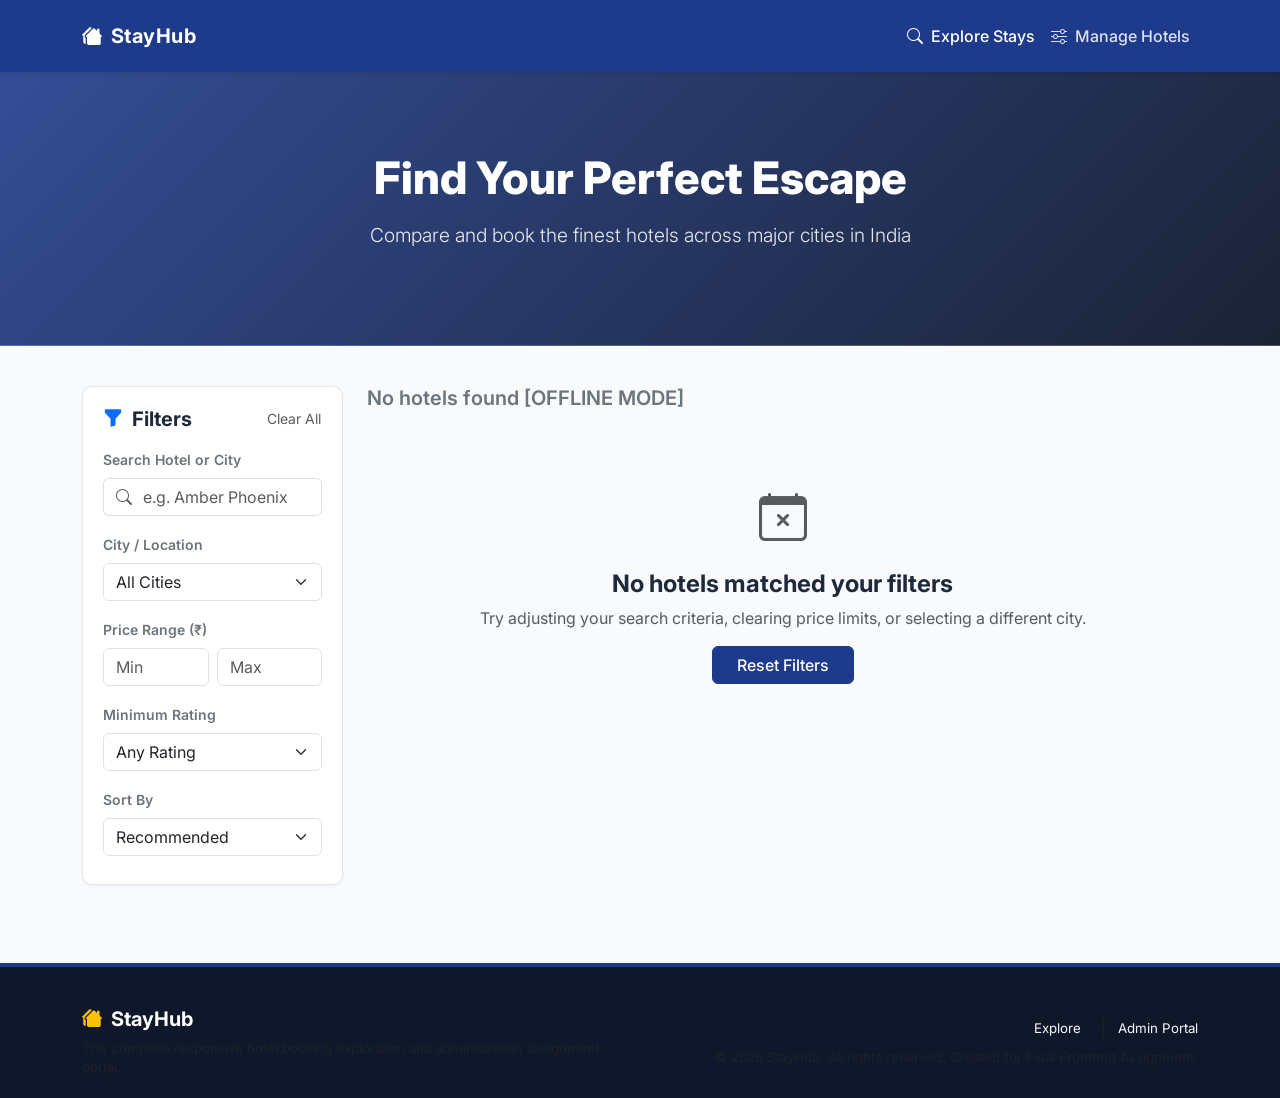
<file: index.html>
<!DOCTYPE html>
<html lang="en">
<head>
  <meta charset="UTF-8">
  <meta name="viewport" content="width=device-width, initial-scale=1.0">
  <title>StayHub - Find Your Perfect Escape</title>
  
  <!-- Fonts -->
  <link rel="preconnect" href="https://fonts.googleapis.com">
  <link rel="preconnect" href="https://fonts.gstatic.com" crossorigin>
  <link href="https://fonts.googleapis.com/css2?family=Inter:wght@300;400;500;600;700;800&display=swap" rel="stylesheet">

  <!-- Bootstrap 5 CSS -->
  <link href="https://cdn.jsdelivr.net/npm/bootstrap@5.3.3/dist/css/bootstrap.min.css" rel="stylesheet">
  
  <!-- Bootstrap Icons -->
  <link href="https://cdn.jsdelivr.net/npm/bootstrap-icons@1.11.3/font/bootstrap-icons.css" rel="stylesheet">
  
  <!-- Custom CSS -->
  <link href="css/style.css" rel="stylesheet">
</head>
<body>

  <!-- Header / Navigation -->
  <nav class="navbar navbar-expand-lg navbar-dark navbar-custom py-3">
    <div class="container">
      <a class="navbar-brand" href="index.html" id="nav-brand">
        <i class="bi bi-houses-fill"></i> StayHub
      </a>
      <button class="navbar-toggler" type="button" data-bs-toggle="collapse" data-bs-target="#navbarContent" aria-controls="navbarContent" aria-expanded="false" aria-label="Toggle navigation">
        <span class="navbar-toggler-icon"></span>
      </button>
      <div class="collapse navbar-collapse" id="navbarContent">
        <ul class="navbar-nav ms-auto mb-2 mb-lg-0">
          <li class="nav-item">
            <a class="nav-link active" aria-current="page" href="index.html" id="nav-explore">
              <i class="bi bi-search me-1"></i> Explore Stays
            </a>
          </li>
          <li class="nav-item">
            <a class="nav-link" href="manage.html" id="nav-manage">
              <i class="bi bi-sliders me-1"></i> Manage Hotels
            </a>
          </li>
        </ul>
      </div>
    </div>
  </nav>

  <!-- Main Content -->
  <main class="pb-5">
    
    <!-- Hero Banner -->
    <header class="hero-banner text-center">
      <div class="container">
        <h1 class="display-4">Find Your Perfect Escape</h1>
        <p class="lead">Compare and book the finest hotels across major cities in India</p>
      </div>
    </header>

    <div class="container">
      <div class="row">
        
        <!-- Filters Sidebar / Panel -->
        <section class="col-lg-3">
          <div class="filter-panel">
            <div class="d-flex justify-content-between align-items-center mb-3">
              <h5 class="m-0 fw-bold"><i class="bi bi-funnel-fill me-1 text-primary"></i> Filters</h5>
              <button class="btn btn-sm btn-link text-decoration-none p-0 text-muted" id="btn-clear-filters">
                Clear All
              </button>
            </div>
            
            <form id="filter-form">
              <!-- Search query -->
              <div class="mb-3">
                <label for="filter-search" class="form-label small fw-semibold text-secondary">Search Hotel or City</label>
                <div class="input-group">
                  <span class="input-group-text bg-white border-end-0 text-muted"><i class="bi bi-search"></i></span>
                  <input type="text" class="form-control border-start-0 ps-0" id="filter-search" placeholder="e.g. Amber Phoenix">
                </div>
              </div>

              <!-- City location -->
              <div class="mb-3">
                <label for="filter-location" class="form-label small fw-semibold text-secondary">City / Location</label>
                <select class="form-select" id="filter-location">
                  <option value="">All Cities</option>
                  <option value="Ahmedabad">Ahmedabad</option>
                  <option value="Bengaluru">Bengaluru</option>
                  <option value="Chennai">Chennai</option>
                  <option value="Delhi">Delhi</option>
                  <option value="Goa">Goa</option>
                  <option value="Gurgaon">Gurgaon</option>
                  <option value="Hyderabad">Hyderabad</option>
                  <option value="Jaipur">Jaipur</option>
                  <option value="Kolkata">Kolkata</option>
                  <option value="Mumbai">Mumbai</option>
                  <option value="Noida">Noida</option>
                  <option value="Pune">Pune</option>
                </select>
              </div>

              <!-- Price range -->
              <div class="mb-3">
                <label class="form-label small fw-semibold text-secondary">Price Range (₹)</label>
                <div class="row g-2">
                  <div class="col-6">
                    <input type="number" class="form-control" id="filter-min-price" placeholder="Min" min="0">
                  </div>
                  <div class="col-6">
                    <input type="number" class="form-control" id="filter-max-price" placeholder="Max" min="0">
                  </div>
                </div>
              </div>

              <!-- Minimum Rating -->
              <div class="mb-3">
                <label for="filter-rating" class="form-label small fw-semibold text-secondary">Minimum Rating</label>
                <select class="form-select" id="filter-rating">
                  <option value="">Any Rating</option>
                  <option value="4.5">★ 4.5 & Above</option>
                  <option value="4.0">★ 4.0 & Above</option>
                  <option value="3.5">★ 3.5 & Above</option>
                  <option value="3.0">★ 3.0 & Above</option>
                </select>
              </div>

              <!-- Sort By -->
              <div class="mb-2">
                <label for="filter-sort" class="form-label small fw-semibold text-secondary">Sort By</label>
                <select class="form-select" id="filter-sort">
                  <option value="">Recommended</option>
                  <option value="price">Price: Low to High</option>
                  <option value="-price">Price: High to Low</option>
                  <option value="-rating">Rating: High to Low</option>
                </select>
              </div>
            </form>
          </div>
        </section>

        <!-- Listings Grid -->
        <section class="col-lg-9">
          <!-- Stats header -->
          <div class="d-flex justify-content-between align-items-center mb-4">
            <h5 class="fw-semibold text-secondary m-0" id="results-count">Loading hotels...</h5>
          </div>

          <!-- Loading Indicator -->
          <div id="loading-spinner" class="text-center py-5">
            <div class="spinner-border text-primary" role="status" style="width: 3rem; height: 3rem;">
              <span class="visually-hidden">Loading...</span>
            </div>
            <p class="text-muted mt-3">Fetching stays from the servers...</p>
          </div>

          <!-- Error Alert -->
          <div id="error-alert" class="alert alert-danger d-none" role="alert">
            <i class="bi bi-exclamation-triangle-fill me-2"></i> Failed to connect to the hotel API. Please try again.
          </div>

          <!-- Grid Container -->
          <div class="row g-4" id="hotels-grid">
            <!-- Cards will be dynamically injected here -->
          </div>

          <!-- Empty State -->
          <div id="empty-state" class="text-center py-5 d-none">
            <i class="bi bi-calendar-x text-muted" style="font-size: 3rem;"></i>
            <h4 class="mt-3 fw-bold">No hotels matched your filters</h4>
            <p class="text-muted">Try adjusting your search criteria, clearing price limits, or selecting a different city.</p>
            <button class="btn btn-primary-custom px-4" id="btn-empty-reset">Reset Filters</button>
          </div>

          <!-- Pagination -->
          <nav aria-label="Hotel search results pagination" class="mt-5 d-none" id="pagination-nav">
            <ul class="pagination justify-content-center align-items-center gap-2">
              <li class="page-item" id="page-prev-item">
                <button class="page-link rounded" id="btn-page-prev" aria-label="Previous Page">
                  <i class="bi bi-chevron-left"></i> Prev
                </button>
              </li>
              <li class="page-item disabled">
                <span class="page-link border-0 bg-transparent text-dark fw-medium" id="page-info">
                  Page 1 of 1
                </span>
              </li>
              <li class="page-item" id="page-next-item">
                <button class="page-link rounded" id="btn-page-next" aria-label="Next Page">
                  Next <i class="bi bi-chevron-right"></i>
                </button>
              </li>
            </ul>
          </nav>

        </section>
      </div>
    </div>
  </main>

  <!-- Footer -->
  <footer class="footer-custom">
    <div class="container text-center text-md-start">
      <div class="row g-4 align-items-center">
        <div class="col-md-6">
          <h5 class="fw-bold text-white mb-2"><i class="bi bi-houses-fill text-warning me-1"></i> StayHub</h5>
          <p class="small text-muted mb-0">The complete responsive hotel booking exploration and administration assignment portal.</p>
        </div>
        <div class="col-md-6 text-md-end">
          <ul class="list-inline mb-2">
            <li class="list-inline-item"><a href="index.html" class="small">Explore</a></li>
            <li class="list-inline-item text-muted mx-2">|</li>
            <li class="list-inline-item"><a href="manage.html" class="small">Admin Portal</a></li>
          </ul>
          <p class="small text-muted mb-0">&copy; 2026 StayHub. All rights reserved. Created for Final Frontend Assignment.</p>
        </div>
      </div>
    </div>
  </footer>

  <!-- Bootstrap Bundle JS -->
  <script src="https://cdn.jsdelivr.net/npm/bootstrap@5.3.3/dist/js/bootstrap.bundle.min.js"></script>
  
  <!-- API Client -->
  <script src="js/api.js"></script>
  
  <!-- App Main Page Logic -->
  <script src="js/app.js"></script>
</body>
</html>
</file>
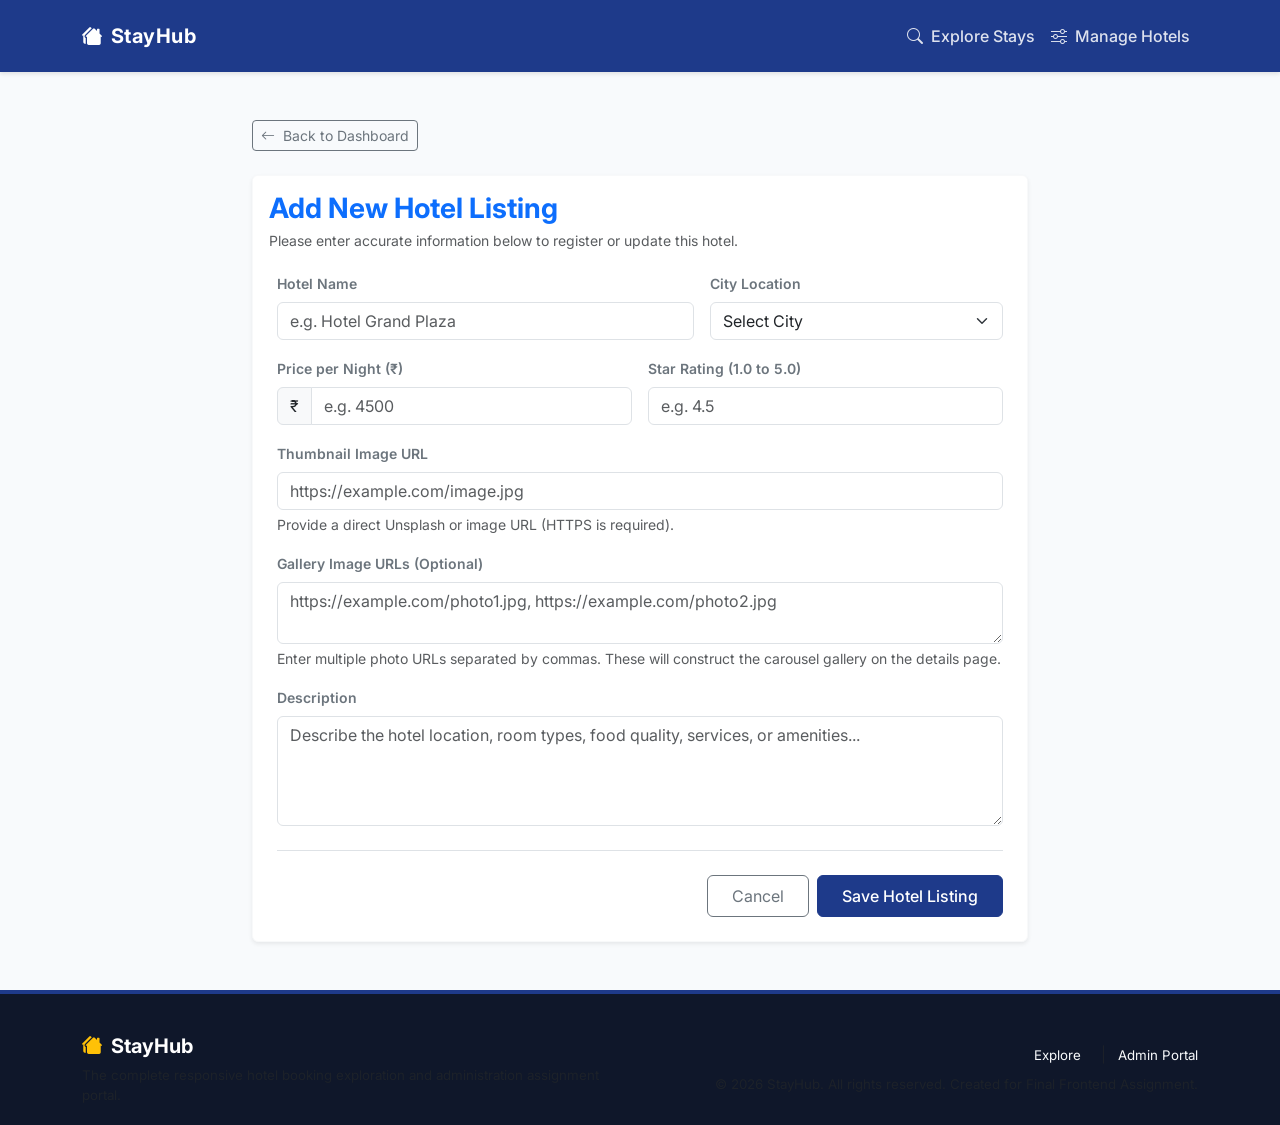
<file: add-edit.html>
<!DOCTYPE html>
<html lang="en">
<head>
  <meta charset="UTF-8">
  <meta name="viewport" content="width=device-width, initial-scale=1.0">
  <title>StayHub - Save Listing</title>
  
  <!-- Fonts -->
  <link rel="preconnect" href="https://fonts.googleapis.com">
  <link rel="preconnect" href="https://fonts.gstatic.com" crossorigin>
  <link href="https://fonts.googleapis.com/css2?family=Inter:wght@300;400;500;600;700;800&display=swap" rel="stylesheet">

  <!-- Bootstrap 5 CSS -->
  <link href="https://cdn.jsdelivr.net/npm/bootstrap@5.3.3/dist/css/bootstrap.min.css" rel="stylesheet">
  
  <!-- Bootstrap Icons -->
  <link href="https://cdn.jsdelivr.net/npm/bootstrap-icons@1.11.3/font/bootstrap-icons.css" rel="stylesheet">
  
  <!-- Custom CSS -->
  <link href="css/style.css" rel="stylesheet">
</head>
<body>

  <!-- Header / Navigation -->
  <nav class="navbar navbar-expand-lg navbar-dark navbar-custom py-3">
    <div class="container">
      <a class="navbar-brand" href="index.html" id="nav-brand">
        <i class="bi bi-houses-fill"></i> StayHub
      </a>
      <button class="navbar-toggler" type="button" data-bs-toggle="collapse" data-bs-target="#navbarContent" aria-controls="navbarContent" aria-expanded="false" aria-label="Toggle navigation">
        <span class="navbar-toggler-icon"></span>
      </button>
      <div class="collapse navbar-collapse" id="navbarContent">
        <ul class="navbar-nav ms-auto mb-2 mb-lg-0">
          <li class="nav-item">
            <a class="nav-link" href="index.html" id="nav-explore">
              <i class="bi bi-search me-1"></i> Explore Stays
            </a>
          </li>
          <li class="nav-item">
            <a class="nav-link" href="manage.html" id="nav-manage">
              <i class="bi bi-sliders me-1"></i> Manage Hotels
            </a>
          </li>
        </ul>
      </div>
    </div>
  </nav>

  <!-- Main Container -->
  <main class="py-5">
    <div class="container" style="max-width: 800px;">
      
      <!-- Back Button -->
      <div class="mb-4">
        <a href="manage.html" class="btn btn-outline-secondary btn-sm" id="btn-back-manage">
          <i class="bi bi-arrow-left me-1"></i> Back to Dashboard
        </a>
      </div>

      <!-- Main Form Card -->
      <section class="card border border-light shadow-sm">
        <div class="card-header bg-white py-3 border-bottom-0">
          <h2 class="fw-bold m-0 fs-3 text-primary" id="form-title">Add New Hotel Listing</h2>
          <p class="text-muted m-0 small mt-1">Please enter accurate information below to register or update this hotel.</p>
        </div>
        <div class="card-body px-4 pb-4 pt-1">
          
          <!-- Loading Form Indicator -->
          <div id="form-loading" class="text-center py-5 d-none">
            <div class="spinner-border text-primary" role="status">
              <span class="visually-hidden">Loading...</span>
            </div>
            <p class="text-muted mt-2 small">Loading current listing data...</p>
          </div>

          <form id="hotel-form">
            <!-- Row: Hotel Name & Location -->
            <div class="row g-3 mb-3">
              <div class="col-md-7">
                <label for="hotel-name-input" class="form-label small fw-semibold text-secondary">Hotel Name</label>
                <input type="text" class="form-control" id="hotel-name-input" placeholder="e.g. Hotel Grand Plaza" required>
              </div>
              <div class="col-md-5">
                <label for="hotel-location-input" class="form-label small fw-semibold text-secondary">City Location</label>
                <select class="form-select" id="hotel-location-input" required>
                  <option value="" disabled selected>Select City</option>
                  <option value="Ahmedabad">Ahmedabad</option>
                  <option value="Bengaluru">Bengaluru</option>
                  <option value="Chennai">Chennai</option>
                  <option value="Delhi">Delhi</option>
                  <option value="Goa">Goa</option>
                  <option value="Gurgaon">Gurgaon</option>
                  <option value="Hyderabad">Hyderabad</option>
                  <option value="Jaipur">Jaipur</option>
                  <option value="Kolkata">Kolkata</option>
                  <option value="Mumbai">Mumbai</option>
                  <option value="Noida">Noida</option>
                  <option value="Pune">Pune</option>
                </select>
              </div>
            </div>

            <!-- Row: Price & Rating -->
            <div class="row g-3 mb-3">
              <div class="col-md-6">
                <label for="hotel-price-input" class="form-label small fw-semibold text-secondary">Price per Night (₹)</label>
                <div class="input-group">
                  <span class="input-group-text">₹</span>
                  <input type="number" class="form-control" id="hotel-price-input" placeholder="e.g. 4500" min="1" required>
                </div>
              </div>
              <div class="col-md-6">
                <label for="hotel-rating-input" class="form-label small fw-semibold text-secondary">Star Rating (1.0 to 5.0)</label>
                <input type="number" class="form-control" id="hotel-rating-input" placeholder="e.g. 4.5" min="1.0" max="5.0" step="0.1" required>
              </div>
            </div>

            <!-- Thumbnail Image -->
            <div class="mb-3">
              <label for="hotel-thumbnail-input" class="form-label small fw-semibold text-secondary">Thumbnail Image URL</label>
              <input type="url" class="form-control" id="hotel-thumbnail-input" placeholder="https://example.com/image.jpg" required>
              <div class="form-text small">Provide a direct Unsplash or image URL (HTTPS is required).</div>
            </div>

            <!-- Additional Photos Gallery -->
            <div class="mb-3">
              <label for="hotel-photos-input" class="form-label small fw-semibold text-secondary">Gallery Image URLs (Optional)</label>
              <textarea class="form-control" id="hotel-photos-input" rows="2" placeholder="https://example.com/photo1.jpg, https://example.com/photo2.jpg"></textarea>
              <div class="form-text small">Enter multiple photo URLs separated by commas. These will construct the carousel gallery on the details page.</div>
            </div>

            <!-- Description -->
            <div class="mb-4">
              <label for="hotel-description-input" class="form-label small fw-semibold text-secondary">Description</label>
              <textarea class="form-control" id="hotel-description-input" rows="4" placeholder="Describe the hotel location, room types, food quality, services, or amenities..." required></textarea>
            </div>

            <!-- Action buttons -->
            <div class="d-flex justify-content-end gap-2 border-top pt-4">
              <a href="manage.html" class="btn btn-outline-secondary px-4 py-2">Cancel</a>
              <button type="submit" class="btn btn-primary-custom px-4 py-2" id="btn-submit">Save Hotel Listing</button>
            </div>

          </form>

        </div>
      </section>

    </div>
  </main>

  <!-- Footer -->
  <footer class="footer-custom">
    <div class="container text-center text-md-start">
      <div class="row g-4 align-items-center">
        <div class="col-md-6">
          <h5 class="fw-bold text-white mb-2"><i class="bi bi-houses-fill text-warning me-1"></i> StayHub</h5>
          <p class="small text-muted mb-0">The complete responsive hotel booking exploration and administration assignment portal.</p>
        </div>
        <div class="col-md-6 text-md-end">
          <ul class="list-inline mb-2">
            <li class="list-inline-item"><a href="index.html" class="small">Explore</a></li>
            <li class="list-inline-item text-muted mx-2">|</li>
            <li class="list-inline-item"><a href="manage.html" class="small">Admin Portal</a></li>
          </ul>
          <p class="small text-muted mb-0">&copy; 2026 StayHub. All rights reserved. Created for Final Frontend Assignment.</p>
        </div>
      </div>
    </div>
  </footer>

  <!-- Bootstrap Bundle JS -->
  <script src="https://cdn.jsdelivr.net/npm/bootstrap@5.3.3/dist/js/bootstrap.bundle.min.js"></script>
  
  <!-- API Client -->
  <script src="js/api.js"></script>
  
  <!-- Add/Edit form Page Logic -->
  <script src="js/add-edit.js"></script>
</body>
</html>
</file>
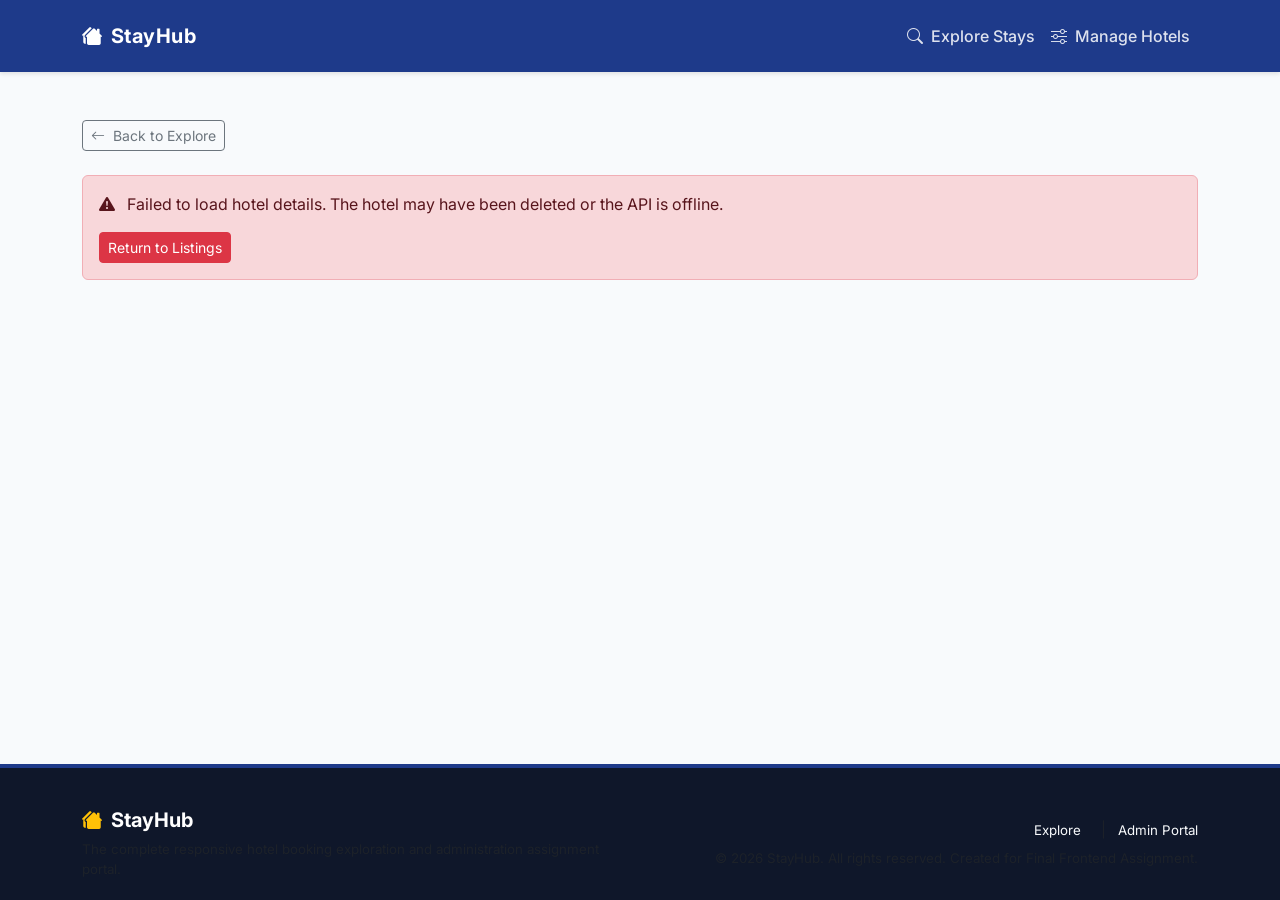
<file: details.html>
<!DOCTYPE html>
<html lang="en">
<head>
  <meta charset="UTF-8">
  <meta name="viewport" content="width=device-width, initial-scale=1.0">
  <title>StayHub - Hotel Details</title>
  
  <!-- Fonts -->
  <link rel="preconnect" href="https://fonts.googleapis.com">
  <link rel="preconnect" href="https://fonts.gstatic.com" crossorigin>
  <link href="https://fonts.googleapis.com/css2?family=Inter:wght@300;400;500;600;700;800&display=swap" rel="stylesheet">

  <!-- Bootstrap 5 CSS -->
  <link href="https://cdn.jsdelivr.net/npm/bootstrap@5.3.3/dist/css/bootstrap.min.css" rel="stylesheet">
  
  <!-- Bootstrap Icons -->
  <link href="https://cdn.jsdelivr.net/npm/bootstrap-icons@1.11.3/font/bootstrap-icons.css" rel="stylesheet">
  
  <!-- Custom CSS -->
  <link href="css/style.css" rel="stylesheet">
</head>
<body>

  <!-- Header / Navigation -->
  <nav class="navbar navbar-expand-lg navbar-dark navbar-custom py-3">
    <div class="container">
      <a class="navbar-brand" href="index.html" id="nav-brand">
        <i class="bi bi-houses-fill"></i> StayHub
      </a>
      <button class="navbar-toggler" type="button" data-bs-toggle="collapse" data-bs-target="#navbarContent" aria-controls="navbarContent" aria-expanded="false" aria-label="Toggle navigation">
        <span class="navbar-toggler-icon"></span>
      </button>
      <div class="collapse navbar-collapse" id="navbarContent">
        <ul class="navbar-nav ms-auto mb-2 mb-lg-0">
          <li class="nav-item">
            <a class="nav-link" href="index.html" id="nav-explore">
              <i class="bi bi-search me-1"></i> Explore Stays
            </a>
          </li>
          <li class="nav-item">
            <a class="nav-link" href="manage.html" id="nav-manage">
              <i class="bi bi-sliders me-1"></i> Manage Hotels
            </a>
          </li>
        </ul>
      </div>
    </div>
  </nav>

  <!-- Main Container -->
  <main class="py-5">
    <div class="container">
      
      <!-- Back Button -->
      <div class="mb-4">
        <a href="index.html" class="btn btn-outline-secondary btn-sm" id="btn-back">
          <i class="bi bi-arrow-left me-1"></i> Back to Explore
        </a>
      </div>

      <!-- Loading Spinner -->
      <div id="details-loading" class="text-center py-5">
        <div class="spinner-border text-primary" role="status" style="width: 3rem; height: 3rem;">
          <span class="visually-hidden">Loading...</span>
        </div>
        <p class="text-muted mt-3">Fetching hotel information...</p>
      </div>

      <!-- Error Alert -->
      <div id="details-error" class="alert alert-danger d-none" role="alert">
        <i class="bi bi-exclamation-triangle-fill me-2"></i> Failed to load hotel details. The hotel may have been deleted or the API is offline.
        <div class="mt-3">
          <a href="index.html" class="btn btn-danger btn-sm">Return to Listings</a>
        </div>
      </div>

      <!-- Main Hotel Section (Initially Hidden) -->
      <div id="details-content" class="row d-none">
        
        <!-- Left: Carousel Gallery & Description -->
        <section class="col-lg-8">
          
          <!-- Image Carousel -->
          <div id="hotelCarousel" class="carousel slide detail-carousel" data-bs-ride="carousel">
            <div class="carousel-indicators" id="carousel-indicators-container">
              <!-- Indicators injected by JS -->
            </div>
            <div class="carousel-inner" id="carousel-inner-container">
              <!-- Slides injected by JS -->
            </div>
            <button class="carousel-control-prev" type="button" data-bs-target="#hotelCarousel" data-bs-slide="prev">
              <span class="carousel-control-prev-icon" aria-hidden="true"></span>
              <span class="visually-hidden">Previous</span>
            </button>
            <button class="carousel-control-next" type="button" data-bs-target="#hotelCarousel" data-bs-slide="next">
              <span class="carousel-control-next-icon" aria-hidden="true"></span>
              <span class="visually-hidden">Next</span>
            </button>
          </div>

          <!-- Hotel Description & Amenities Card -->
          <div class="detail-info-card">
            <div class="d-flex justify-content-between align-items-start flex-wrap gap-2 mb-3">
              <div>
                <h1 class="fw-bold m-0" id="hotel-name">Hotel Name</h1>
                <div class="text-muted mt-1" id="hotel-location-full">
                  <i class="bi bi-geo-alt-fill text-danger me-1"></i> <span id="hotel-location">City Name</span>
                </div>
              </div>
              <div class="bg-light border rounded px-3 py-2 text-center">
                <div class="fw-bold text-warning fs-5 m-0" id="hotel-rating-val">4.5</div>
                <div class="small text-muted">Rating</div>
              </div>
            </div>

            <hr class="my-4">

            <h4 class="fw-bold mb-3">About this Hotel</h4>
            <p class="text-secondary" id="hotel-description" style="line-height: 1.7;">
              Detailed description goes here...
            </p>

            <hr class="my-4">

            <h4 class="fw-bold mb-3">Amenities</h4>
            <div class="row g-3" id="hotel-amenities">
              <!-- Generated Badges -->
              <div class="col-6 col-md-4 d-flex align-items-center gap-2">
                <i class="bi bi-wifi text-primary"></i>
                <span class="small">Free High-Speed Wi-Fi</span>
              </div>
              <div class="col-6 col-md-4 d-flex align-items-center gap-2">
                <i class="bi bi-p-circle text-primary"></i>
                <span class="small">Free Parking Space</span>
              </div>
              <div class="col-6 col-md-4 d-flex align-items-center gap-2">
                <i class="bi bi-snow text-primary"></i>
                <span class="small">Air Conditioned Rooms</span>
              </div>
              <div class="col-6 col-md-4 d-flex align-items-center gap-2">
                <i class="bi bi-cup-hot text-primary"></i>
                <span class="small">Complimentary Breakfast</span>
              </div>
              <div class="col-6 col-md-4 d-flex align-items-center gap-2">
                <i class="bi bi-water text-primary"></i>
                <span class="small">Swimming Pool Access</span>
              </div>
              <div class="col-6 col-md-4 d-flex align-items-center gap-2">
                <i class="bi bi-person-check text-primary"></i>
                <span class="small">24/7 Front Desk Help</span>
              </div>
            </div>
          </div>
        </section>

        <!-- Right: Booking Form -->
        <section class="col-lg-4">
          <div class="booking-widget">
            <h4 class="fw-bold mb-2">Book Your Room</h4>
            <div class="d-flex align-items-baseline gap-1 mb-4">
              <span class="fs-2 fw-bold text-primary" id="hotel-price-val">₹0</span>
              <span class="text-muted">/ night</span>
            </div>

            <form id="booking-form">
              <!-- Name -->
              <div class="mb-3">
                <label for="booking-name" class="form-label small fw-semibold text-secondary">Full Name</label>
                <input type="text" class="form-control" id="booking-name" placeholder="John Doe" required>
              </div>

              <!-- Email -->
              <div class="mb-3">
                <label for="booking-email" class="form-label small fw-semibold text-secondary">Email Address</label>
                <input type="email" class="form-control" id="booking-email" placeholder="john@example.com" required>
              </div>

              <!-- Check-In -->
              <div class="mb-3">
                <label for="booking-checkin" class="form-label small fw-semibold text-secondary">Check-In Date</label>
                <input type="date" class="form-control" id="booking-checkin" required>
              </div>

              <!-- Check-Out -->
              <div class="mb-3">
                <label for="booking-checkout" class="form-label small fw-semibold text-secondary">Check-Out Date</label>
                <input type="date" class="form-control" id="booking-checkout" required>
              </div>

              <!-- Guests -->
              <div class="mb-4">
                <label for="booking-guests" class="form-label small fw-semibold text-secondary">Number of Guests</label>
                <select class="form-select" id="booking-guests" required>
                  <option value="1">1 Guest</option>
                  <option value="2" selected>2 Guests</option>
                  <option value="3">3 Guests</option>
                  <option value="4">4 Guests</option>
                </select>
              </div>

              <!-- Submit -->
              <button type="submit" class="btn btn-primary-custom w-100 py-2.5 fw-bold" id="btn-submit-booking">
                Confirm Booking
              </button>
            </form>
          </div>
        </section>

      </div>
    </div>
  </main>

  <!-- Success Booking Modal -->
  <div class="modal fade" id="bookingModal" tabindex="-1" aria-labelledby="bookingModalLabel" aria-hidden="true">
    <div class="modal-dialog modal-dialog-centered">
      <div class="modal-content border-0 shadow">
        <div class="modal-header bg-success text-white">
          <h5 class="modal-title fw-bold" id="bookingModalLabel">
            <i class="bi bi-check-circle-fill me-2"></i> Booking Confirmed!
          </h5>
          <button type="button" class="btn-close btn-close-white" data-bs-dismiss="modal" aria-label="Close"></button>
        </div>
        <div class="modal-body p-4">
          <p class="text-center text-muted mb-4">
            Thank you for booking with StayHub. Your reservation details are summarized below:
          </p>
          
          <table class="table table-bordered table-striped small">
            <tbody>
              <tr>
                <th scope="row" class="w-50">Booking Reference</th>
                <td id="modal-ref-id" class="fw-bold text-primary">SH-987213</td>
              </tr>
              <tr>
                <th scope="row">Hotel</th>
                <td id="modal-hotel-name">Hotel Regal Crescent</td>
              </tr>
              <tr>
                <th scope="row">Guest Name</th>
                <td id="modal-guest-name">John Doe</td>
              </tr>
              <tr>
                <th scope="row">Check-In</th>
                <td id="modal-checkin">2026-07-10</td>
              </tr>
              <tr>
                <th scope="row">Check-Out</th>
                <td id="modal-checkout">2026-07-15</td>
              </tr>
              <tr>
                <th scope="row">Nights</th>
                <td id="modal-nights">5 nights</td>
              </tr>
              <tr>
                <th scope="row">Total Cost</th>
                <td class="fw-bold text-success" id="modal-total-price">₹42,656</td>
              </tr>
            </tbody>
          </table>
          
          <div class="alert alert-info small mt-3 mb-0" role="alert">
            <i class="bi bi-info-circle-fill me-1"></i> A confirmation email containing check-in guidelines has been dispatched to your email.
          </div>
        </div>
        <div class="modal-footer border-0">
          <button type="button" class="btn btn-outline-secondary w-100" data-bs-dismiss="modal">Close</button>
        </div>
      </div>
    </div>
  </div>

  <!-- Footer -->
  <footer class="footer-custom">
    <div class="container text-center text-md-start">
      <div class="row g-4 align-items-center">
        <div class="col-md-6">
          <h5 class="fw-bold text-white mb-2"><i class="bi bi-houses-fill text-warning me-1"></i> StayHub</h5>
          <p class="small text-muted mb-0">The complete responsive hotel booking exploration and administration assignment portal.</p>
        </div>
        <div class="col-md-6 text-md-end">
          <ul class="list-inline mb-2">
            <li class="list-inline-item"><a href="index.html" class="small">Explore</a></li>
            <li class="list-inline-item text-muted mx-2">|</li>
            <li class="list-inline-item"><a href="manage.html" class="small">Admin Portal</a></li>
          </ul>
          <p class="small text-muted mb-0">&copy; 2026 StayHub. All rights reserved. Created for Final Frontend Assignment.</p>
        </div>
      </div>
    </div>
  </footer>

  <!-- Bootstrap Bundle JS -->
  <script src="https://cdn.jsdelivr.net/npm/bootstrap@5.3.3/dist/js/bootstrap.bundle.min.js"></script>
  
  <!-- API Client -->
  <script src="js/api.js"></script>
  
  <!-- Details Page Logic -->
  <script src="js/details.js"></script>
</body>
</html>
</file>
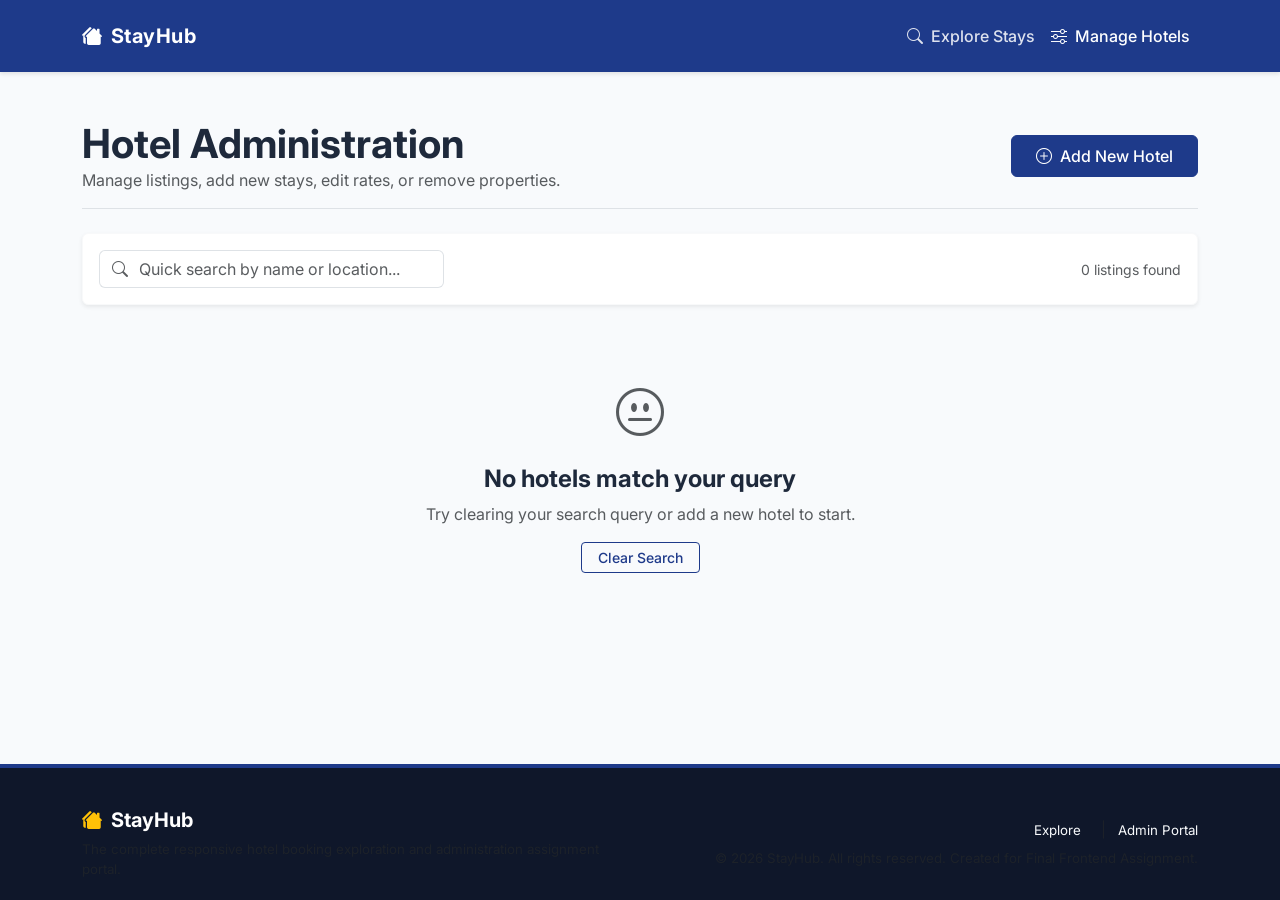
<file: manage.html>
<!DOCTYPE html>
<html lang="en">
<head>
  <meta charset="UTF-8">
  <meta name="viewport" content="width=device-width, initial-scale=1.0">
  <title>StayHub - Manage Hotels</title>
  
  <!-- Fonts -->
  <link rel="preconnect" href="https://fonts.googleapis.com">
  <link rel="preconnect" href="https://fonts.gstatic.com" crossorigin>
  <link href="https://fonts.googleapis.com/css2?family=Inter:wght@300;400;500;600;700;800&display=swap" rel="stylesheet">

  <!-- Bootstrap 5 CSS -->
  <link href="https://cdn.jsdelivr.net/npm/bootstrap@5.3.3/dist/css/bootstrap.min.css" rel="stylesheet">
  
  <!-- Bootstrap Icons -->
  <link href="https://cdn.jsdelivr.net/npm/bootstrap-icons@1.11.3/font/bootstrap-icons.css" rel="stylesheet">
  
  <!-- Custom CSS -->
  <link href="css/style.css" rel="stylesheet">
</head>
<body>

  <!-- Header / Navigation -->
  <nav class="navbar navbar-expand-lg navbar-dark navbar-custom py-3">
    <div class="container">
      <a class="navbar-brand" href="index.html" id="nav-brand">
        <i class="bi bi-houses-fill"></i> StayHub
      </a>
      <button class="navbar-toggler" type="button" data-bs-toggle="collapse" data-bs-target="#navbarContent" aria-controls="navbarContent" aria-expanded="false" aria-label="Toggle navigation">
        <span class="navbar-toggler-icon"></span>
      </button>
      <div class="collapse navbar-collapse" id="navbarContent">
        <ul class="navbar-nav ms-auto mb-2 mb-lg-0">
          <li class="nav-item">
            <a class="nav-link" href="index.html" id="nav-explore">
              <i class="bi bi-search me-1"></i> Explore Stays
            </a>
          </li>
          <li class="nav-item">
            <a class="nav-link active" aria-current="page" href="manage.html" id="nav-manage">
              <i class="bi bi-sliders me-1"></i> Manage Hotels
            </a>
          </li>
        </ul>
      </div>
    </div>
  </nav>

  <!-- Main Container -->
  <main class="py-5">
    <div class="container">
      
      <!-- Admin Header Banner -->
      <header class="d-flex justify-content-between align-items-center flex-wrap gap-3 mb-4 pb-3 border-bottom">
        <div>
          <h1 class="fw-bold m-0">Hotel Administration</h1>
          <p class="text-muted m-0">Manage listings, add new stays, edit rates, or remove properties.</p>
        </div>
        <div>
          <a href="add-edit.html" class="btn btn-primary-custom px-4 py-2" id="btn-add-hotel">
            <i class="bi bi-plus-circle me-1"></i> Add New Hotel
          </a>
        </div>
      </header>

      <!-- Manage Filter bar -->
      <section class="card border border-light shadow-sm p-3 mb-4">
        <div class="row align-items-center">
          <div class="col-md-6 col-lg-4">
            <div class="input-group">
              <span class="input-group-text bg-white border-end-0 text-muted"><i class="bi bi-search"></i></span>
              <input type="text" class="form-control border-start-0 ps-0" id="manage-search" placeholder="Quick search by name or location...">
            </div>
          </div>
          <div class="col-md-6 col-lg-8 text-md-end mt-2 mt-md-0">
            <span class="text-muted small" id="manage-results-count">Loading listings...</span>
          </div>
        </div>
      </section>

      <!-- Loading Spinner -->
      <div id="manage-loading" class="text-center py-5">
        <div class="spinner-border text-primary" role="status" style="width: 3rem; height: 3rem;">
          <span class="visually-hidden">Loading...</span>
        </div>
        <p class="text-muted mt-3">Loading administrative details...</p>
      </div>

      <!-- Table Wrapper -->
      <div id="manage-table-container" class="table-responsive custom-table d-none">
        <table class="table table-hover align-middle m-0" id="manage-table">
          <thead>
            <tr>
              <th scope="col" style="width: 10%;">Image</th>
              <th scope="col" style="width: 30%;">Hotel Name</th>
              <th scope="col" style="width: 20%;">Location</th>
              <th scope="col" style="width: 15%;">Price / Night</th>
              <th scope="col" style="width: 10%;">Rating</th>
              <th scope="col" class="text-center" style="width: 15%;">Actions</th>
            </tr>
          </thead>
          <tbody id="manage-table-body">
            <!-- Rows injected dynamically by JS -->
          </tbody>
        </table>
      </div>

      <!-- Empty State -->
      <div id="manage-empty-state" class="text-center py-5 d-none">
        <i class="bi bi-emoji-neutral text-muted" style="font-size: 3rem;"></i>
        <h4 class="mt-3 fw-bold">No hotels match your query</h4>
        <p class="text-muted">Try clearing your search query or add a new hotel to start.</p>
        <button class="btn btn-outline-primary-custom btn-sm px-3" id="btn-manage-reset-search">Clear Search</button>
      </div>

      <!-- Pagination Navigation -->
      <nav aria-label="Management pagination" class="mt-4 d-none" id="manage-pagination-nav">
        <ul class="pagination justify-content-center align-items-center gap-2">
          <li class="page-item" id="manage-page-prev-item">
            <button class="page-link rounded" id="btn-manage-page-prev">
              <i class="bi bi-chevron-left"></i> Prev
            </button>
          </li>
          <li class="page-item disabled">
            <span class="page-link border-0 bg-transparent text-dark fw-medium" id="manage-page-info">
              Page 1 of 1
            </span>
          </li>
          <li class="page-item" id="manage-page-next-item">
            <button class="page-link rounded" id="btn-manage-page-next">
              Next <i class="bi bi-chevron-right"></i>
            </button>
          </li>
        </ul>
      </nav>

    </div>
  </main>

  <!-- Delete Confirmation Modal -->
  <div class="modal fade" id="deleteModal" tabindex="-1" aria-labelledby="deleteModalLabel" aria-hidden="true">
    <div class="modal-dialog modal-dialog-centered">
      <div class="modal-content border-0 shadow">
        <div class="modal-header bg-danger text-white">
          <h5 class="modal-title fw-bold" id="deleteModalLabel">
            <i class="bi bi-exclamation-triangle-fill me-2"></i> Delete Hotel
          </h5>
          <button type="button" class="btn-close btn-close-white" data-bs-dismiss="modal" aria-label="Close"></button>
        </div>
        <div class="modal-body p-4">
          <p class="m-0">
            Are you sure you want to permanently delete the hotel <strong id="delete-modal-hotel-name">"Hotel Name"</strong>?
          </p>
          <p class="small text-danger mt-2 mb-0">
            <i class="bi bi-info-circle-fill me-1"></i> This action will remove the hotel from your local storage overrides immediately. This cannot be undone.
          </p>
        </div>
        <div class="modal-footer border-0">
          <button type="button" class="btn btn-outline-secondary" data-bs-dismiss="modal">Cancel</button>
          <button type="button" class="btn btn-danger px-4" id="btn-confirm-delete">Delete Listing</button>
        </div>
      </div>
    </div>
  </div>

  <!-- Footer -->
  <footer class="footer-custom">
    <div class="container text-center text-md-start">
      <div class="row g-4 align-items-center">
        <div class="col-md-6">
          <h5 class="fw-bold text-white mb-2"><i class="bi bi-houses-fill text-warning me-1"></i> StayHub</h5>
          <p class="small text-muted mb-0">The complete responsive hotel booking exploration and administration assignment portal.</p>
        </div>
        <div class="col-md-6 text-md-end">
          <ul class="list-inline mb-2">
            <li class="list-inline-item"><a href="index.html" class="small">Explore</a></li>
            <li class="list-inline-item text-muted mx-2">|</li>
            <li class="list-inline-item"><a href="manage.html" class="small">Admin Portal</a></li>
          </ul>
          <p class="small text-muted mb-0">&copy; 2026 StayHub. All rights reserved. Created for Final Frontend Assignment.</p>
        </div>
      </div>
    </div>
  </footer>

  <!-- Bootstrap Bundle JS -->
  <script src="https://cdn.jsdelivr.net/npm/bootstrap@5.3.3/dist/js/bootstrap.bundle.min.js"></script>
  
  <!-- API Client -->
  <script src="js/api.js"></script>
  
  <!-- Administration Page Logic -->
  <script src="js/manage.js"></script>
</body>
</html>
</file>
<file: css/style.css>
/* StayHub Custom Design System & CSS Overrides */

/* Typography & Root Variables */
:root {
  --primary-color: #1e3a8a;       /* Classic Deep Navy */
  --primary-hover: #172554;      /* Darker Navy for hover */
  --accent-color: #d97706;       /* Warm Gold/Amber */
  --accent-hover: #b45309;       /* Darker Gold */
  --bg-light: #f8fafc;           /* Light slate grey background */
  --card-bg: #ffffff;            /* Pure white for cards */
  --text-dark: #1e293b;          /* Soft black text */
  --text-muted: #64748b;         /* Slate gray text */
  --border-color: #e2e8f0;       /* Light border */
  --star-color: #fbbf24;         /* Rating star yellow */
}

body {
  font-family: 'Inter', -apple-system, BlinkMacSystemFont, "Segoe UI", Roboto, "Helvetica Neue", Arial, sans-serif;
  background-color: var(--bg-light);
  color: var(--text-dark);
  min-height: 100vh;
  display: flex;
  flex-direction: column;
}

main {
  flex: 1 0 auto;
}

/* Custom Navbar Styling */
.navbar-custom {
  background-color: var(--primary-color);
  box-shadow: 0 2px 4px rgba(0, 0, 0, 0.1);
}

.navbar-custom .navbar-brand {
  font-weight: 700;
  letter-spacing: 0.5px;
  color: #ffffff;
  display: flex;
  align-items: center;
  gap: 8px;
}

.navbar-custom .nav-link {
  color: rgba(255, 255, 255, 0.85);
  font-weight: 500;
  transition: color 0.2s;
}

.navbar-custom .nav-link:hover,
.navbar-custom .nav-link.active {
  color: #ffffff;
}

/* Buttons */
.btn-primary-custom {
  background-color: var(--primary-color);
  border-color: var(--primary-color);
  color: #ffffff;
  font-weight: 500;
  transition: all 0.2s ease-in-out;
}

.btn-primary-custom:hover {
  background-color: var(--primary-hover);
  border-color: var(--primary-hover);
  color: #ffffff;
}

.btn-outline-primary-custom {
  color: var(--primary-color);
  border-color: var(--primary-color);
  background-color: transparent;
  font-weight: 500;
  transition: all 0.2s ease-in-out;
}

.btn-outline-primary-custom:hover {
  background-color: var(--primary-color);
  color: #ffffff;
}

/* Hero Section */
.hero-banner {
  background: linear-gradient(135deg, rgba(30, 58, 138, 0.9), rgba(15, 23, 42, 0.95)),
              url('https://images.unsplash.com/photo-1542314831-068cd1dbfeeb?auto=format&fit=crop&w=1920&q=80');
  background-size: cover;
  background-position: center;
  color: #ffffff;
  padding: 80px 0;
  margin-bottom: 40px;
}

.hero-banner h1 {
  font-weight: 800;
  font-size: 2.8rem;
  margin-bottom: 15px;
}

.hero-banner p {
  font-size: 1.2rem;
  color: rgba(255, 255, 255, 0.9);
}

/* Hotel Card Custom Styling */
.hotel-card {
  background-color: var(--card-bg);
  border: 1px solid var(--border-color);
  border-radius: 8px;
  overflow: hidden;
  transition: transform 0.2s ease-in-out, box-shadow 0.2s ease-in-out;
  height: 100%;
  display: flex;
  flex-direction: column;
}

.hotel-card:hover {
  transform: translateY(-4px);
  box-shadow: 0 10px 15px -3px rgba(0, 0, 0, 0.05), 0 4px 6px -2px rgba(0, 0, 0, 0.05);
}

.hotel-card-img-wrapper {
  position: relative;
  width: 100%;
  padding-top: 56.25%; /* 16:9 Aspect Ratio */
  overflow: hidden;
}

.hotel-card-img {
  position: absolute;
  top: 0;
  left: 0;
  width: 100%;
  height: 100%;
  object-fit: cover;
  transition: transform 0.3s ease-in-out;
}

.hotel-card:hover .hotel-card-img {
  transform: scale(1.05);
}

.hotel-card-body {
  padding: 20px;
  display: flex;
  flex-direction: column;
  flex-grow: 1;
}

.hotel-card-title {
  font-size: 1.2rem;
  font-weight: 700;
  margin-bottom: 8px;
  color: var(--text-dark);
}

.hotel-card-location {
  font-size: 0.9rem;
  color: var(--text-muted);
  display: flex;
  align-items: center;
  gap: 5px;
  margin-bottom: 12px;
}

.hotel-card-rating {
  font-size: 0.95rem;
  font-weight: 600;
  margin-bottom: 15px;
  display: flex;
  align-items: center;
  gap: 4px;
}

.star-icon {
  color: var(--star-color);
}

.hotel-card-price-container {
  margin-top: auto;
  display: flex;
  justify-content: space-between;
  align-items: center;
  padding-top: 15px;
  border-top: 1px solid var(--border-color);
}

.hotel-card-price {
  font-size: 1.3rem;
  font-weight: 700;
  color: var(--primary-color);
}

.hotel-card-price span {
  font-size: 0.85rem;
  font-weight: 400;
  color: var(--text-muted);
}

/* Detail Page Carousel */
.detail-carousel {
  border-radius: 12px;
  overflow: hidden;
  box-shadow: 0 4px 6px -1px rgba(0, 0, 0, 0.1);
  margin-bottom: 30px;
}

.detail-carousel img {
  height: 450px;
  object-fit: cover;
}

/* Detail Info Section */
.detail-info-card {
  background-color: var(--card-bg);
  border: 1px solid var(--border-color);
  border-radius: 12px;
  padding: 30px;
  margin-bottom: 30px;
  box-shadow: 0 1px 3px rgba(0,0,0,0.05);
}

/* Booking Widget Card */
.booking-widget {
  background-color: var(--card-bg);
  border: 1px solid var(--border-color);
  border-radius: 12px;
  padding: 25px;
  box-shadow: 0 4px 6px -1px rgba(0, 0, 0, 0.05);
  position: sticky;
  top: 30px;
}

/* Filters & Search Panel */
.filter-panel {
  background-color: var(--card-bg);
  border: 1px solid var(--border-color);
  border-radius: 10px;
  padding: 20px;
  margin-bottom: 30px;
  box-shadow: 0 1px 3px rgba(0,0,0,0.05);
}

/* Pagination Styling */
.pagination .page-link {
  color: var(--primary-color);
  border-color: var(--border-color);
}

.pagination .page-item.active .page-link {
  background-color: var(--primary-color);
  border-color: var(--primary-color);
  color: #ffffff;
}

/* Custom Table in Dashboard */
.custom-table {
  background-color: var(--card-bg);
  border-radius: 10px;
  overflow: hidden;
  box-shadow: 0 1px 3px rgba(0,0,0,0.05);
}

.custom-table th {
  background-color: #f1f5f9;
  color: var(--text-dark);
  font-weight: 600;
  border-bottom: 2px solid var(--border-color);
}

/* Footer Section */
.footer-custom {
  background-color: #0f172a;
  color: #94a3b8;
  padding: 40px 0 20px 0;
  font-size: 0.95rem;
  border-top: 4px solid var(--primary-color);
}

.footer-custom a {
  color: #f8fafc;
  text-decoration: none;
  transition: color 0.2s;
}

.footer-custom a:hover {
  color: var(--accent-color);
}
</file>
